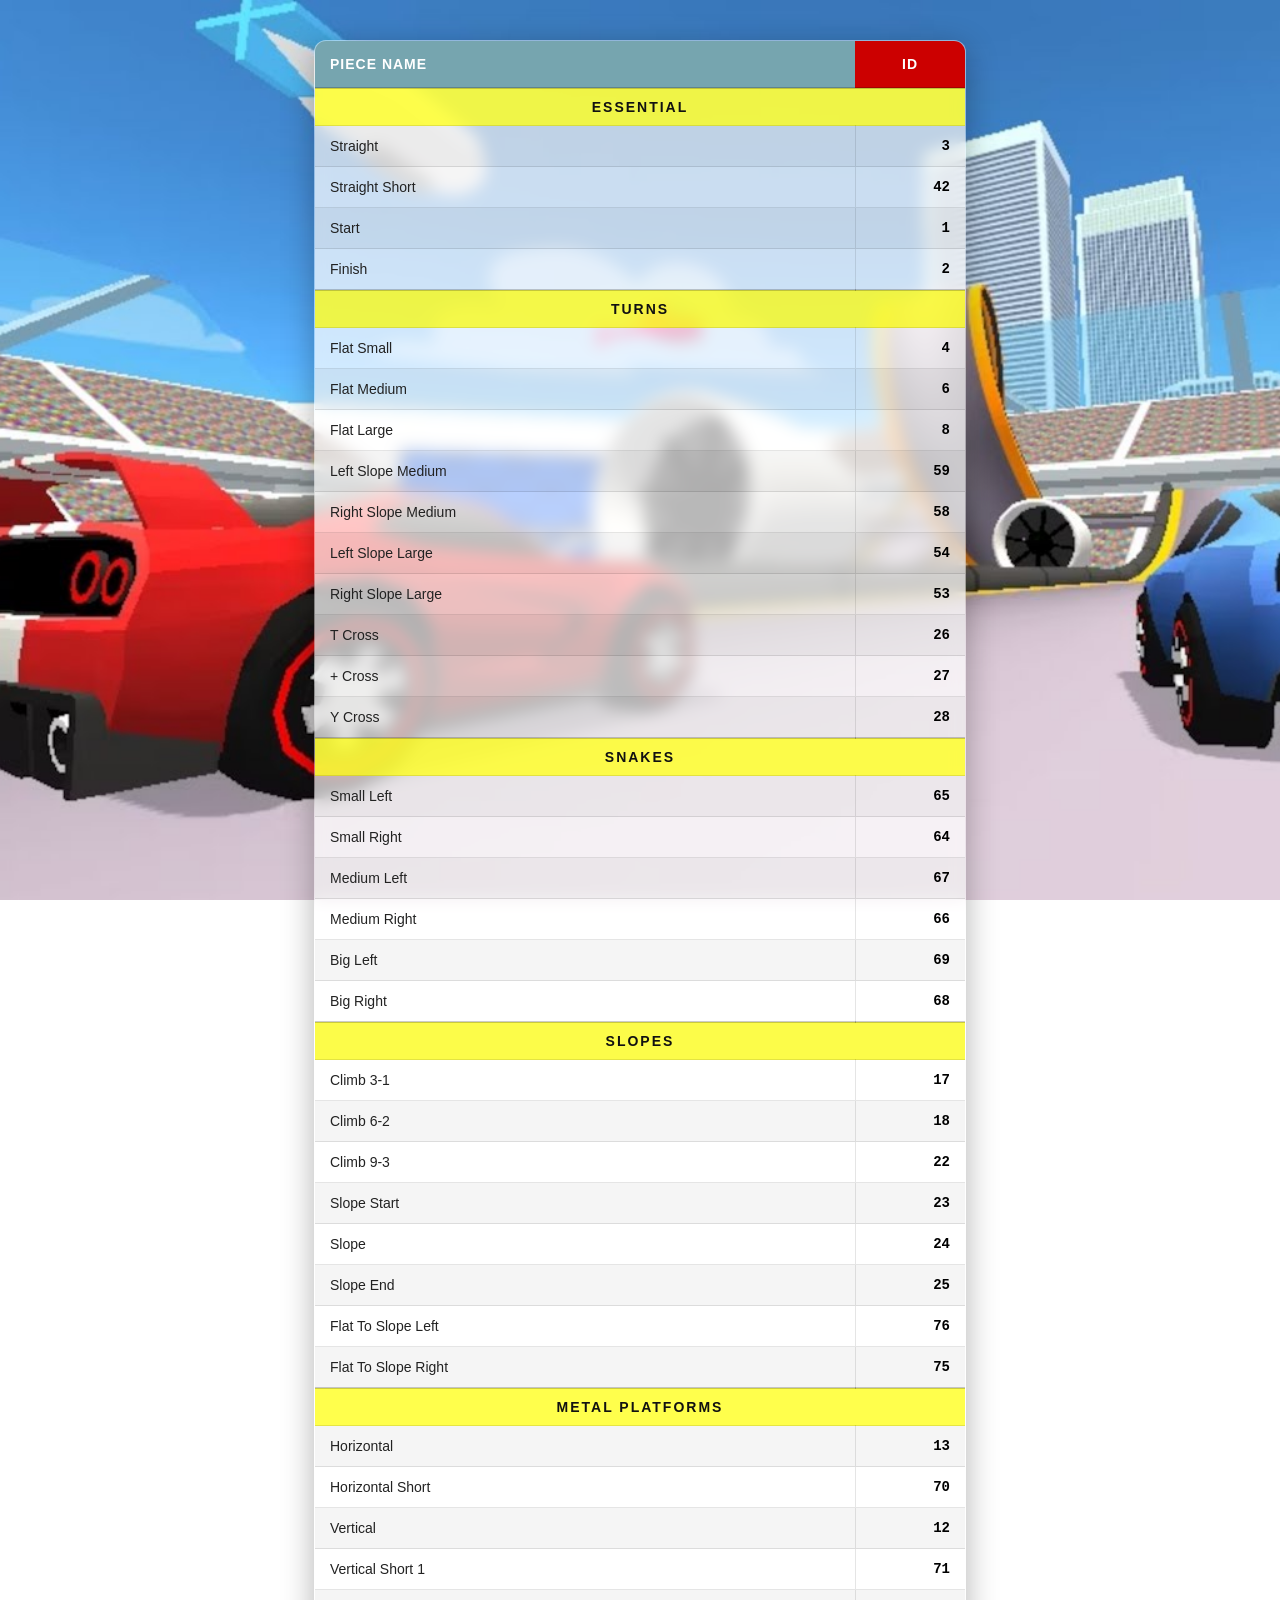
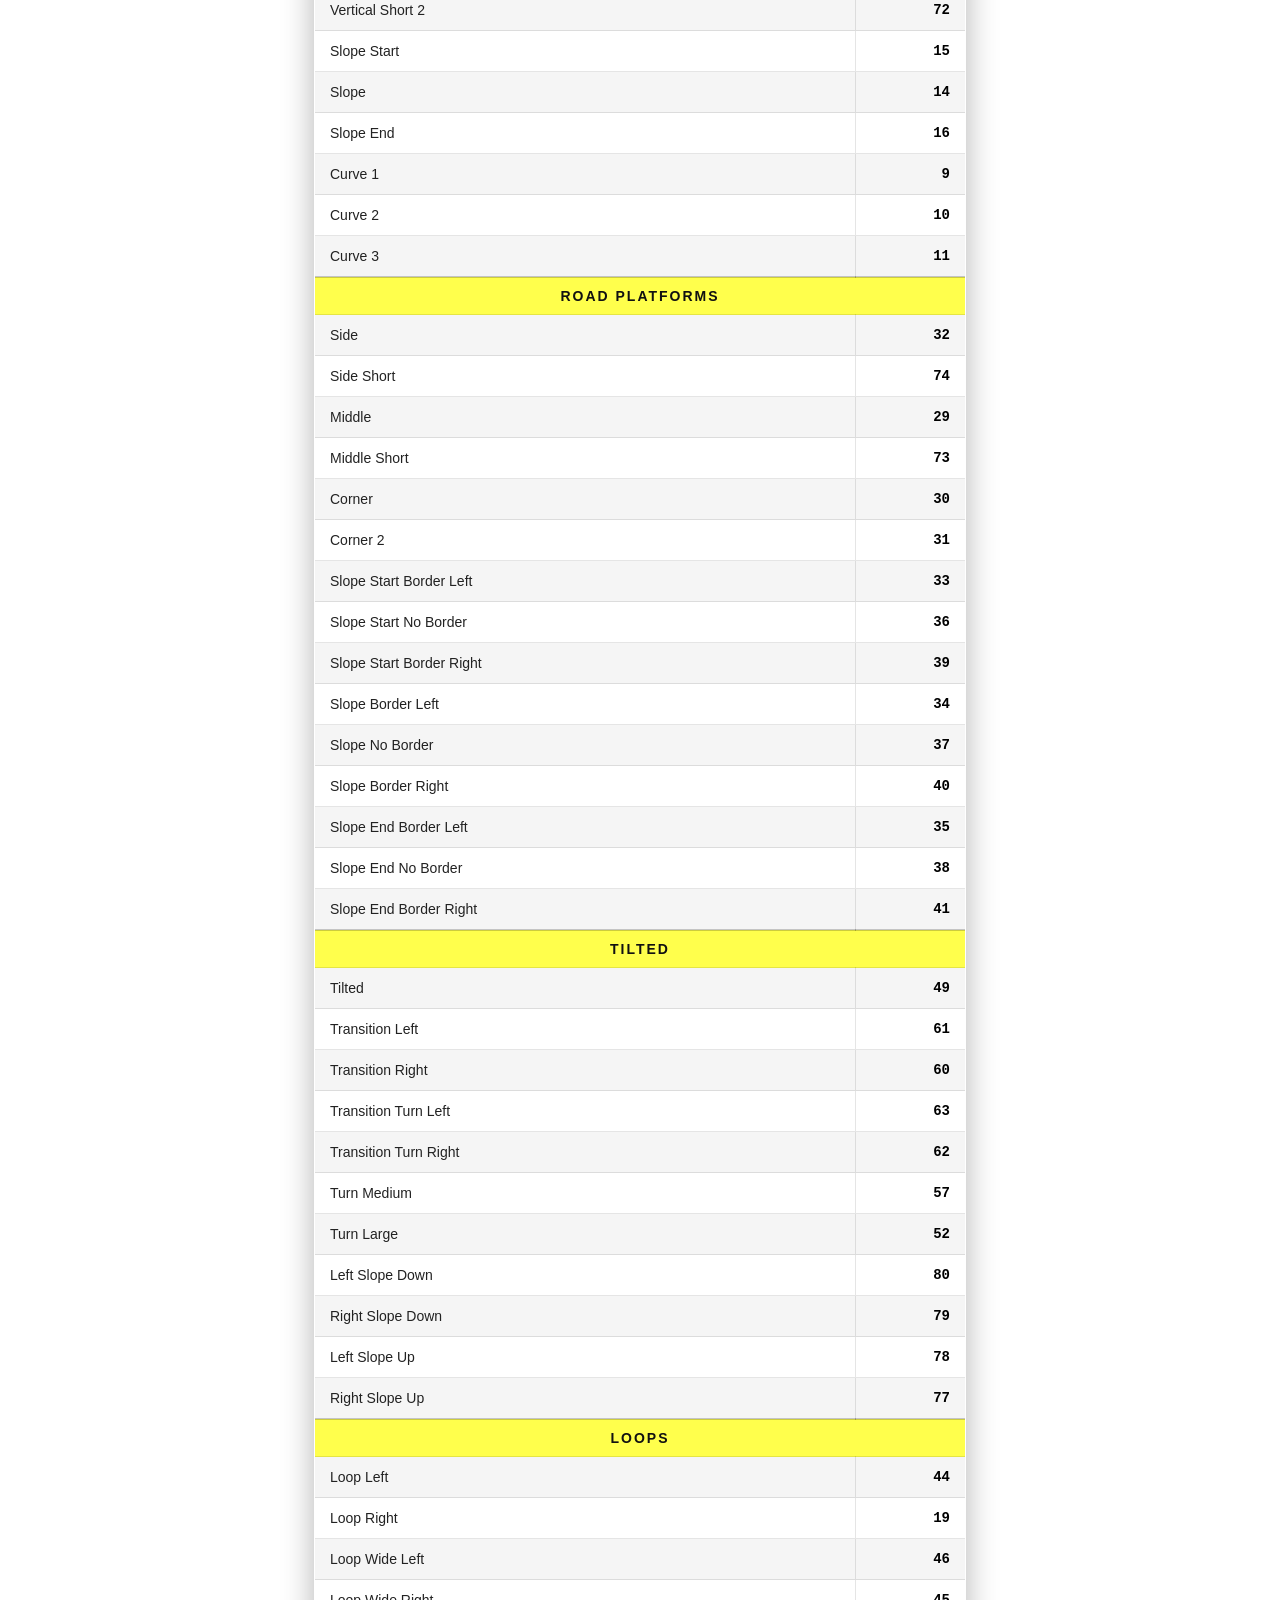
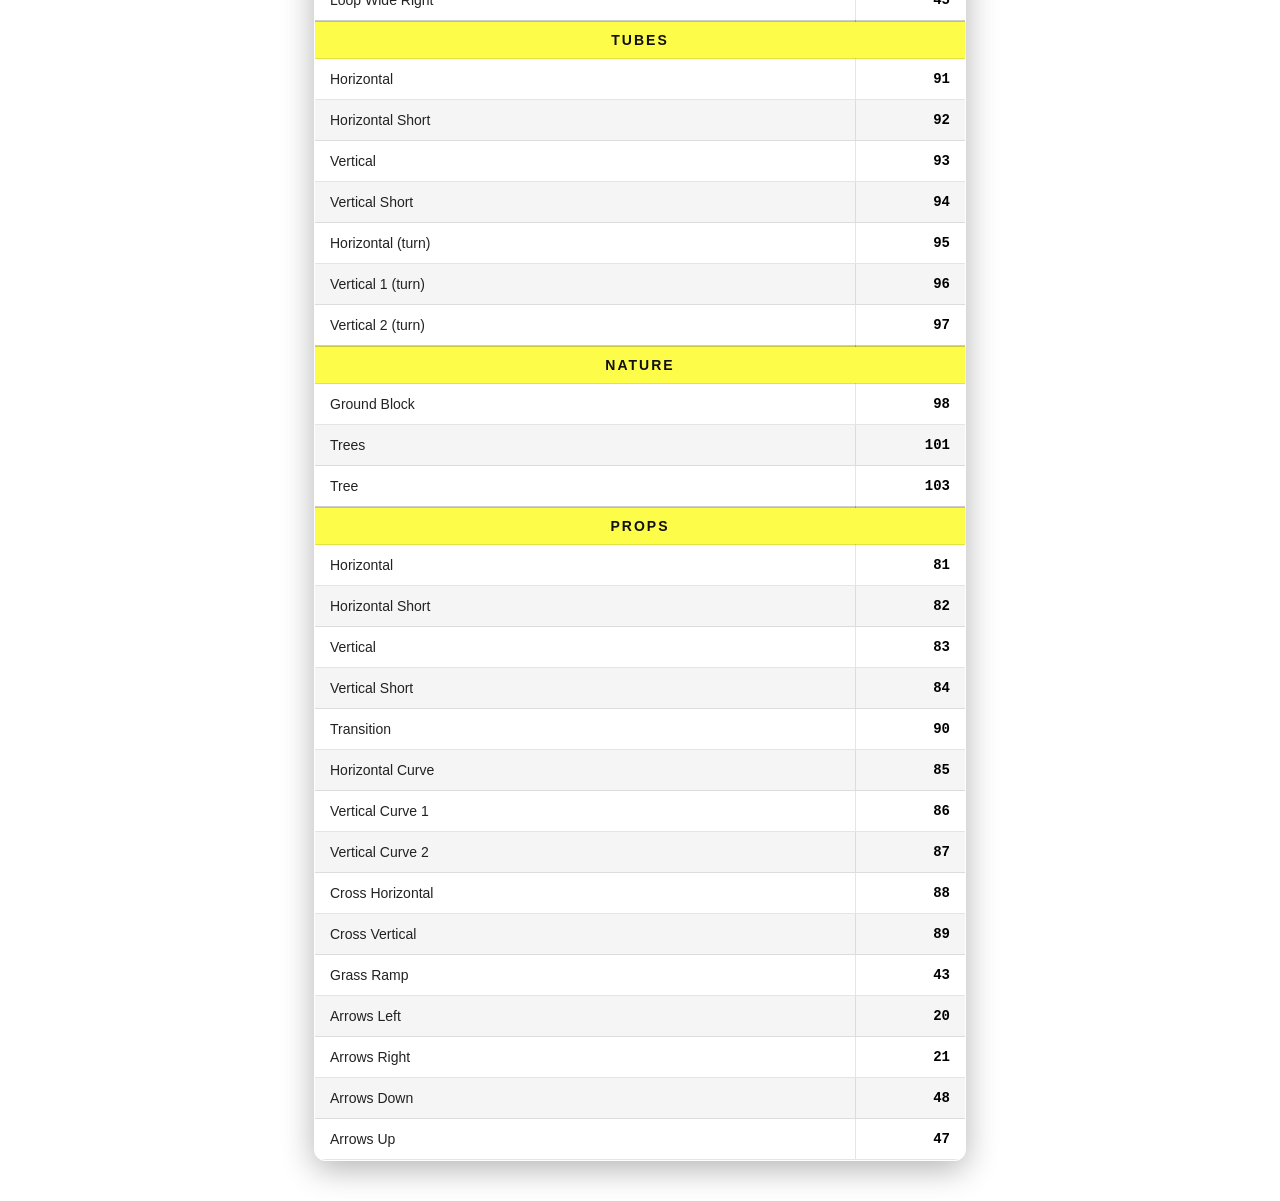
<file: index.html>
<!DOCTYPE html>
<html lang="en">
<head>
    <meta charset="utf-8">
    <meta name="viewport" content="width=device-width, initial-scale=1.0">
    <title>Piece ID Index</title>
    <style type="text/css">
        :root {
            --primary-bg: #76a5af;
            --accent-red: #cc0000;
            --category-yellow: #ffff00;
            --row-even: rgba(255, 255, 255, 0.65);
            --row-odd: rgba(240, 240, 240, 0.65);
            --border-color: rgba(0, 0, 0, 0.1);
        }

        body {
            background-image: url('resources/pagebg.jpg');
            background-size: cover;
            background-position: center;
            background-attachment: fixed;
            
            font-family: 'Segoe UI', Arial, sans-serif;
            padding: 40px 20px;
            margin: 0;
            display: flex;
            justify-content: center;
        }

        .table-container {
            background: rgba(255, 255, 255, 0.2);
            backdrop-filter: blur(8px);
            -webkit-backdrop-filter: blur(8px);
            
            box-shadow: 0 8px 32px rgba(0, 0, 0, 0.3);
            border: 1px solid rgba(255, 255, 255, 0.3);
            border-radius: 12px;
            overflow: hidden;
            width: 100%;
            max-width: 650px;
        }

        table {
            width: 100%;
            border-collapse: collapse;
            font-size: 14px;
        }

        .main-header td {
            background-color: var(--primary-bg);
            color: white;
            font-weight: bold;
            text-transform: uppercase;
            letter-spacing: 1px;
            padding: 15px;
            border: none;
        }

        .main-header td:last-child {
            background-color: var(--accent-red);
            text-align: center;
            width: 80px;
        }

        .category-header {
            background-color: rgba(255, 255, 0, 0.70);
            color: #111;
            font-weight: 900;
            text-align: center;
            padding: 10px;
            letter-spacing: 2px;
            border-top: 2px solid rgba(0,0,0,0.2);
        }

        tr:nth-child(even) { background-color: var(--row-even); }
        tr:nth-child(odd) { background-color: var(--row-odd); }
        
        tr:hover {
            background-color: rgba(255, 255, 255, 1);
            transition: 0.2s;
        }

        td {
            padding: 12px 15px;
            border-bottom: 1px solid var(--border-color);
            color: #222;
        }

        .id-cell {
            text-align: right;
            font-family: 'Courier New', monospace;
            font-weight: bold;
            color: #000;
            border-left: 1px solid var(--border-color);
        }

    </style>
</head>
<body>

<div class="table-container">
    <table>
        <tbody>
            <tr class="main-header">
                <td>Piece Name</td>
                <td>ID</td>
            </tr>

            <tr><td colspan="2" class="category-header">ESSENTIAL</td></tr>
            <tr><td>Straight</td><td class="id-cell">3</td></tr>
            <tr><td>Straight Short</td><td class="id-cell">42</td></tr>
            <tr><td>Start</td><td class="id-cell">1</td></tr>
            <tr><td>Finish</td><td class="id-cell">2</td></tr>

            <tr><td colspan="2" class="category-header">TURNS</td></tr>
            <tr><td>Flat Small</td><td class="id-cell">4</td></tr>
            <tr><td>Flat Medium</td><td class="id-cell">6</td></tr>
            <tr><td>Flat Large</td><td class="id-cell">8</td></tr>
            <tr><td>Left Slope Medium</td><td class="id-cell">59</td></tr>
            <tr><td>Right Slope Medium</td><td class="id-cell">58</td></tr>
            <tr><td>Left Slope Large</td><td class="id-cell">54</td></tr>
            <tr><td>Right Slope Large</td><td class="id-cell">53</td></tr>
            <tr><td>T Cross</td><td class="id-cell">26</td></tr>
            <tr><td>+ Cross</td><td class="id-cell">27</td></tr>
            <tr><td>Y Cross</td><td class="id-cell">28</td></tr>

            <tr><td colspan="2" class="category-header">SNAKES</td></tr>
            <tr><td>Small Left</td><td class="id-cell">65</td></tr>
            <tr><td>Small Right</td><td class="id-cell">64</td></tr>
            <tr><td>Medium Left</td><td class="id-cell">67</td></tr>
            <tr><td>Medium Right</td><td class="id-cell">66</td></tr>
            <tr><td>Big Left</td><td class="id-cell">69</td></tr>
            <tr><td>Big Right</td><td class="id-cell">68</td></tr>

            <tr><td colspan="2" class="category-header">SLOPES</td></tr>
            <tr><td>Climb 3-1</td><td class="id-cell">17</td></tr>
            <tr><td>Climb 6-2</td><td class="id-cell">18</td></tr>
            <tr><td>Climb 9-3</td><td class="id-cell">22</td></tr>
            <tr><td>Slope Start</td><td class="id-cell">23</td></tr>
            <tr><td>Slope</td><td class="id-cell">24</td></tr>
            <tr><td>Slope End</td><td class="id-cell">25</td></tr>
            <tr><td>Flat To Slope Left</td><td class="id-cell">76</td></tr>
            <tr><td>Flat To Slope Right</td><td class="id-cell">75</td></tr>

            <tr><td colspan="2" class="category-header">METAL PLATFORMS</td></tr>
            <tr><td>Horizontal</td><td class="id-cell">13</td></tr>
            <tr><td>Horizontal Short</td><td class="id-cell">70</td></tr>
            <tr><td>Vertical</td><td class="id-cell">12</td></tr>
            <tr><td>Vertical Short 1</td><td class="id-cell">71</td></tr>
            <tr><td>Vertical Short 2</td><td class="id-cell">72</td></tr>
            <tr><td>Slope Start</td><td class="id-cell">15</td></tr>
            <tr><td>Slope</td><td class="id-cell">14</td></tr>
            <tr><td>Slope End</td><td class="id-cell">16</td></tr>
            <tr><td>Curve 1</td><td class="id-cell">9</td></tr>
            <tr><td>Curve 2</td><td class="id-cell">10</td></tr>
            <tr><td>Curve 3</td><td class="id-cell">11</td></tr>

            <tr><td colspan="2" class="category-header">ROAD PLATFORMS</td></tr>
            <tr><td>Side</td><td class="id-cell">32</td></tr>
            <tr><td>Side Short</td><td class="id-cell">74</td></tr>
            <tr><td>Middle</td><td class="id-cell">29</td></tr>
            <tr><td>Middle Short</td><td class="id-cell">73</td></tr>
            <tr><td>Corner</td><td class="id-cell">30</td></tr>
            <tr><td>Corner 2</td><td class="id-cell">31</td></tr>
            <tr><td>Slope Start Border Left</td><td class="id-cell">33</td></tr>
            <tr><td>Slope Start No Border</td><td class="id-cell">36</td></tr>
            <tr><td>Slope Start Border Right</td><td class="id-cell">39</td></tr>
            <tr><td>Slope Border Left</td><td class="id-cell">34</td></tr>
            <tr><td>Slope No Border</td><td class="id-cell">37</td></tr>
            <tr><td>Slope Border Right</td><td class="id-cell">40</td></tr>
            <tr><td>Slope End Border Left</td><td class="id-cell">35</td></tr>
            <tr><td>Slope End No Border</td><td class="id-cell">38</td></tr>
            <tr><td>Slope End Border Right</td><td class="id-cell">41</td></tr>

            <tr><td colspan="2" class="category-header">TILTED</td></tr>
            <tr><td>Tilted</td><td class="id-cell">49</td></tr>
            <tr><td>Transition Left</td><td class="id-cell">61</td></tr>
            <tr><td>Transition Right</td><td class="id-cell">60</td></tr>
            <tr><td>Transition Turn Left</td><td class="id-cell">63</td></tr>
            <tr><td>Transition Turn Right</td><td class="id-cell">62</td></tr>
            <tr><td>Turn Medium</td><td class="id-cell">57</td></tr>
            <tr><td>Turn Large</td><td class="id-cell">52</td></tr>
            <tr><td>Left Slope Down</td><td class="id-cell">80</td></tr>
            <tr><td>Right Slope Down</td><td class="id-cell">79</td></tr>
            <tr><td>Left Slope Up</td><td class="id-cell">78</td></tr>
            <tr><td>Right Slope Up</td><td class="id-cell">77</td></tr>

            <tr><td colspan="2" class="category-header">LOOPS</td></tr>
            <tr><td>Loop Left</td><td class="id-cell">44</td></tr>
            <tr><td>Loop Right</td><td class="id-cell">19</td></tr>
            <tr><td>Loop Wide Left</td><td class="id-cell">46</td></tr>
            <tr><td>Loop Wide Right</td><td class="id-cell">45</td></tr>

            <tr><td colspan="2" class="category-header">TUBES</td></tr>
            <tr><td>Horizontal</td><td class="id-cell">91</td></tr>
            <tr><td>Horizontal Short</td><td class="id-cell">92</td></tr>
            <tr><td>Vertical</td><td class="id-cell">93</td></tr>
            <tr><td>Vertical Short</td><td class="id-cell">94</td></tr>
            <tr><td>Horizontal (turn)</td><td class="id-cell">95</td></tr>
            <tr><td>Vertical 1 (turn)</td><td class="id-cell">96</td></tr>
            <tr><td>Vertical 2 (turn)</td><td class="id-cell">97</td></tr>

            <tr><td colspan="2" class="category-header">NATURE</td></tr>
            <tr><td>Ground Block</td><td class="id-cell">98</td></tr>
            <tr><td>Trees</td><td class="id-cell">101</td></tr>
            <tr><td>Tree</td><td class="id-cell">103</td></tr>

            <tr><td colspan="2" class="category-header">PROPS</td></tr>
            <tr><td>Horizontal</td><td class="id-cell">81</td></tr>
            <tr><td>Horizontal Short</td><td class="id-cell">82</td></tr>
            <tr><td>Vertical</td><td class="id-cell">83</td></tr>
            <tr><td>Vertical Short</td><td class="id-cell">84</td></tr>
            <tr><td>Transition</td><td class="id-cell">90</td></tr>
            <tr><td>Horizontal Curve</td><td class="id-cell">85</td></tr>
            <tr><td>Vertical Curve 1</td><td class="id-cell">86</td></tr>
            <tr><td>Vertical Curve 2</td><td class="id-cell">87</td></tr>
            <tr><td>Cross Horizontal</td><td class="id-cell">88</td></tr>
            <tr><td>Cross Vertical</td><td class="id-cell">89</td></tr>
            <tr><td>Grass Ramp</td><td class="id-cell">43</td></tr>
            <tr><td>Arrows Left</td><td class="id-cell">20</td></tr>
            <tr><td>Arrows Right</td><td class="id-cell">21</td></tr>
            <tr><td>Arrows Down</td><td class="id-cell">48</td></tr>
            <tr><td>Arrows Up</td><td class="id-cell">47</td></tr>
        </tbody>
    </table>
</div>

</body>
</html>
</file>
